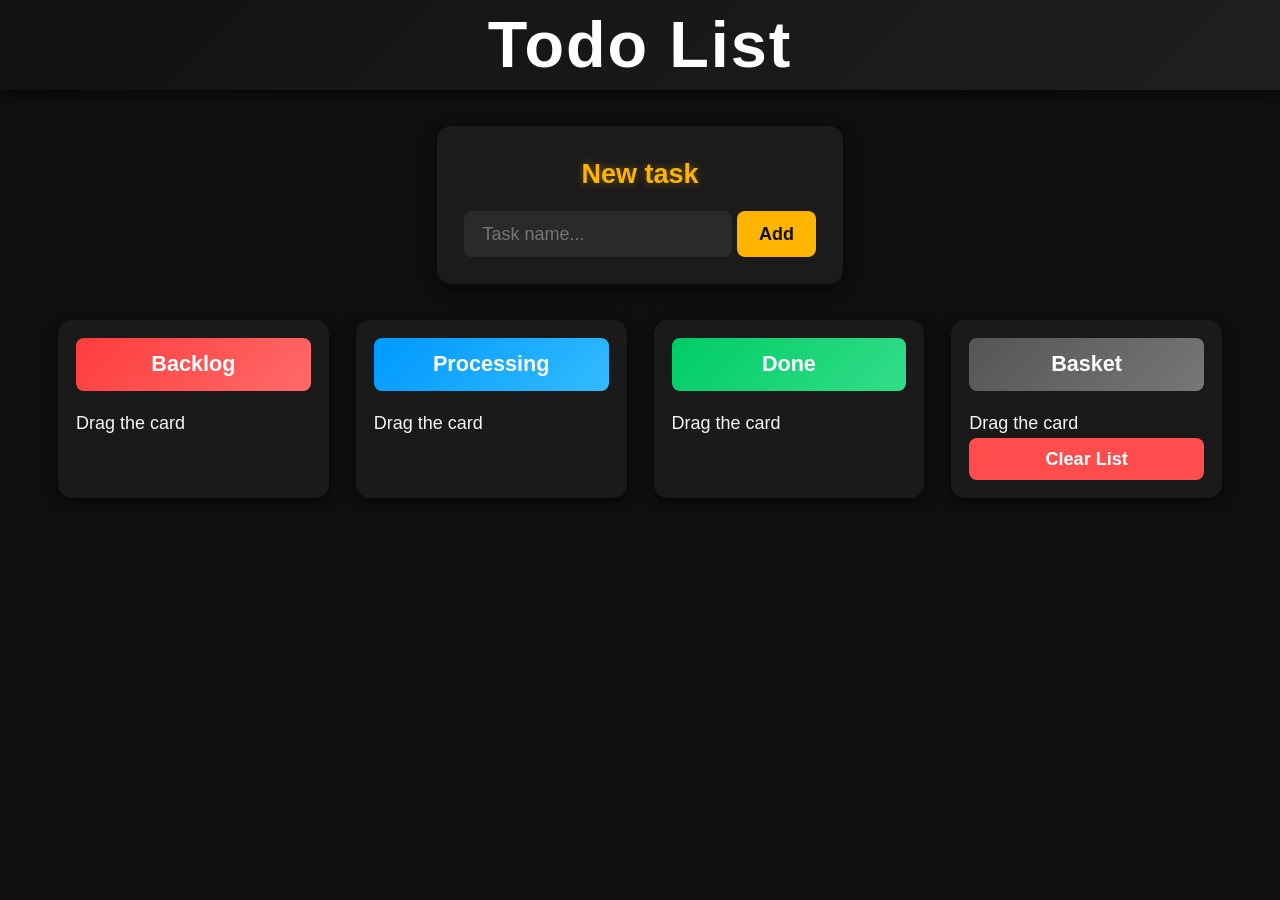
<file: index.html>
<!DOCTYPE html>
<html lang="ru">

<head>
    <meta charset="UTF-8">
    <link rel="stylesheet" href="styles/styles.css">
    <title>Mamun Abdullah</title>
</head>

<body class="app">
    <main class="app_main">
        <div class="app_inner">
            <section class="add-task">

            </section>
            <section class="taskboard">

            </section>
        </div>
    </main>
    <script src="src/main.js" type="module"></script>
</body>

</html>
</file>
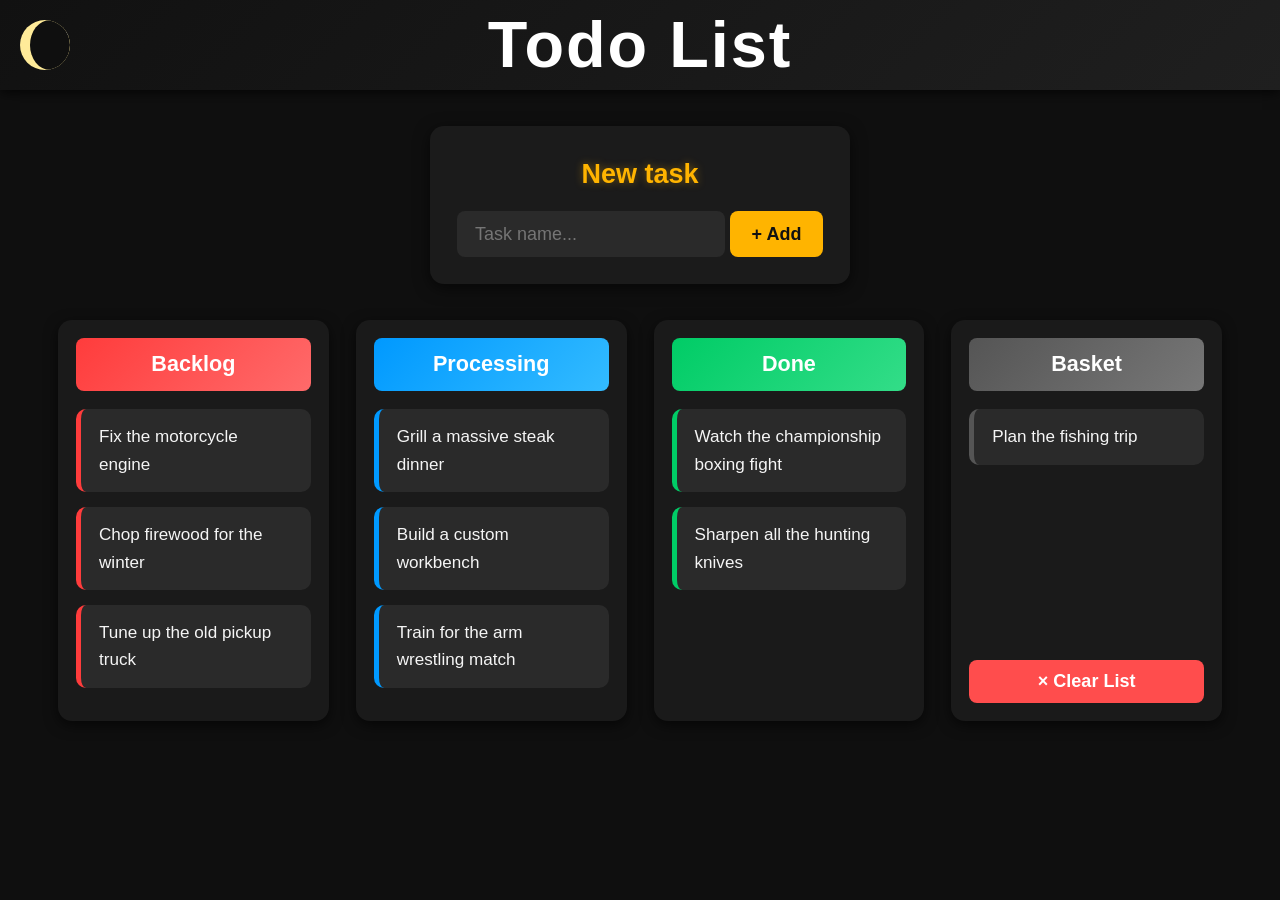
<file: markup/index.html>
<!DOCTYPE html>
<html lang="en">

<head>
    <meta charset="UTF-8">
    <meta name="viewport" content="width=device-width, initial-scale=1.0">
    <title>Mamun AbDullah</title>
    <link rel="stylesheet" href="../styles/styles.css">
</head>

<body>
    <header class="tasks-header">
        <div class="moon-container">
            <div class="crescent-moon">
                <div class="star star1"></div>
                <div class="star star2"></div>
                <div class="star star3"></div>
            </div>
        </div>
        <h1>Todo List</h1>
    </header>

    <main>
        <section class="add-task">
            <form>
                <h2>New task</h2>
                <input type="text" placeholder="Task name...">
                <button type="submit" class="add_button">+ Add</button>
            </form>
        </section>

        <section class="tasks">
            <div class="backlog-column">
                <div class="task_type">Backlog</div>
                <ul class="task_list">
                    <li>Fix the motorcycle engine</li>
                    <li>Chop firewood for the winter</li>
                    <li>Tune up the old pickup truck</li>
                </ul>
            </div>

            <div class="processing-column">
                <div class="task_type">Processing</div>
                <ul class="task_list">
                    <li>Grill a massive steak dinner</li>
                    <li>Build a custom workbench</li>
                    <li>Train for the arm wrestling match</li>
                </ul>
            </div>

            <div class="ready-column">
                <div class="task_type">Done</div>
                <ul class="task_list">
                    <li>Watch the championship boxing fight</li>
                    <li>Sharpen all the hunting knives</li>
                </ul>
            </div>

            <div class="basket-column">
                <div class="task_type">Basket</div>
                <ul class="task_list">
                    <li>Plan the fishing trip</li>
                </ul>
                <button class="clear_button">× Clear List</button>
            </div>
        </section>
    </main>
</body>

</html>
</file>
<file: styles/styles.css>
/* ===== GLOBAL STYLES ===== */
* {
  margin: 0;
  padding: 0;
  box-sizing: border-box;
  font-family: "Segoe UI", Roboto, sans-serif;
}

body,
html {
  background: #0f0f0f;
  color: #f5f5f5;
  line-height: 1.6;
  font-size: 18px;
}

/* ===== HEADER ===== */
.tasks-header {
  height: 90px;
  background: linear-gradient(135deg, #111, #1f1f1f);
  padding: 0 30px;
  display: flex;
  align-items: center;
  justify-content: center;
  box-shadow: 0 2px 12px rgba(0, 0, 0, 0.8);
  font-size: 1.8rem;
  font-weight: bold;
  color: #fff;
  letter-spacing: 2px;
  position: relative;
  text-align: center;
}

/* ===== CRESCENT MOON LOGO WITH STARS ===== */
.moon-container {
  position: absolute;
  left: 20px;
  top: 50%;
  transform: translateY(-50%);
  width: 50px;
  height: 50px;
}

.crescent-moon {
  width: 50px;
  height: 50px;
  border-radius: 50%;
  background: #ffeb99;
  position: relative;
  overflow: hidden;
}

.crescent-moon::after {
  content: '';
  position: absolute;
  width: 40px;
  height: 50px;
  background: #0f0f0f;
  border-radius: 50%;
  left: 10px;
  top: 0;
}

.star {
  position: absolute;
  width: 6px;
  height: 6px;
  background: #fff;
  border-radius: 50%;
  opacity: 0.8;
  animation: twinkle 2s infinite alternate;
}

.star1 {
  top: -5px;
  left: 35px;
  animation-delay: 0s;
}

.star2 {
  top: 10px;
  left: 45px;
  animation-delay: 0.5s;
}

.star3 {
  top: 25px;
  left: 30px;
  animation-delay: 1s;
}

@keyframes twinkle {
  0% {
    opacity: 0.3;
    transform: scale(0.6);
  }

  50% {
    opacity: 1;
    transform: scale(1);
  }

  100% {
    opacity: 0.3;
    transform: scale(0.6);
  }
}

/* ===== WRAPPER ===== */
main {
  padding: 50px;
  max-width: 1200px;
  margin: 2rem auto;
  padding: 0 1rem;
}

/* ===== NEW TASK PANEL ===== */
.add-task {
  background: #1b1b1b;
  border-radius: 14px;
  padding: 1.5rem;
  box-shadow: 0 4px 16px rgba(0, 0, 0, 0.6);
  margin-bottom: 2rem;
  animation: fadeIn 1s ease;
  display: flex;
  flex-direction: column;
  gap: 20px;
  color: #eee;
  width: fit-content;
  margin-left: auto;
  margin-right: auto;
}

.add-task h2 {
  margin-top: 0;
  margin-bottom: 15px;
  color: #ffb400;
  text-shadow: 0 0 8px rgba(255, 180, 0, 0.4);
  text-align: center;
}

.add-task input {
  font-size: 18px;
  padding: 0.7rem 1rem;
  border: none;
  border-radius: 8px;
  background: #2a2a2a;
  color: #eee;
  font-family: inherit;
  outline: none;
  transition: all 0.3s ease;
}

.add-task input:focus {
  background: #333;
  box-shadow: 0 0 10px #ffb40088;
}

.add_button {
  background: #ffb400;
  color: #111;
  font-size: 18px;
  font-weight: bold;
  border: none;
  border-radius: 8px;
  padding: 0.7rem 1.2rem;
  cursor: pointer;
  font-family: inherit;
  transition: all 0.3s ease;
  align-self: center;
}

.add_button:hover {
  background: #ffaa00;
  transform: translateY(-2px);
  box-shadow: 0 4px 12px rgba(255, 180, 0, 0.5);
}

/* ===== BOARD COLUMNS ===== */
.tasks {
  display: grid;
  grid-template-columns: repeat(auto-fit, minmax(250px, 1fr));
  margin-top: 30px;
  gap: 1.5rem;
  font-size: 18px;
}

.task_list {
  list-style: none;
  padding: 0;
  margin: 0;
  flex: 1;
  display: flex;
  flex-direction: column;
}

.task_list li {
  background: #2a2a2a;
  padding: 0.8rem 1rem;
  border-radius: 10px;
  margin-bottom: 0.8rem;
  font-size: 0.95rem;
  transition: all 0.3s ease;
  cursor: pointer;
  max-width: 250px;
  border-left: none;
  /* Overridden per column */
}

.task_list li:hover {
  background: #333;
  transform: translateX(5px);
  box-shadow: 0 4px 10px rgba(0, 0, 0, 0.5);
}

.task_type {
  justify-self: start;
  font-weight: 600;
  padding: 0.5rem;
  border-radius: 8px;
  font-size: 1.2rem;
  margin-bottom: 1rem;
  text-align: center;
  background: none;
  /* Overridden per column */
}

.clear_button {
  margin-top: auto;
  padding: 0.6rem;
  background: #ff4d4d;
  border: none;
  border-radius: 8px;
  color: white;
  font-size: 18px;
  font-weight: bold;
  cursor: pointer;
  font-family: inherit;
  transition: all 0.3s ease;
  display: flex;
  align-items: center;
  justify-content: center;
  white-space: nowrap;
  width: 100%;
}

.clear_button:hover {
  background: #ff2d2d;
  transform: scale(1.05);
}

/* ===== COLUMN-SPECIFIC STYLES ===== */
.backlog-column .task_type {
  background: linear-gradient(135deg, #ff3c3c, #ff6a6a);
  color: #fff;
}

.backlog-column .task_list li {
  background: #2a2a2a;
  border-left: 5px solid #ff3c3c;
  color: #f5f5f5;
}

.processing-column .task_type {
  background: linear-gradient(135deg, #0099ff, #33bbff);
  color: #fff;
}

.processing-column .task_list li {
  background: #2a2a2a;
  border-left: 5px solid #0099ff;
  color: #f5f5f5;
}

.ready-column .task_type {
  background: linear-gradient(135deg, #00cc66, #33dd88);
  color: #fff;
}

.ready-column .task_list li {
  background: #2a2a2a;
  border-left: 5px solid #00cc66;
  color: #f5f5f5;
}

.basket-column .task_type {
  background: linear-gradient(135deg, #555, #777);
  color: #fff;
}

.basket-column .task_list li {
  background: #2a2a2a;
  border-left: 5px solid #555;
  color: #f5f5f5;
}

.basket-column .clear_button {
  background: #ff4d4d;
}

/* ===== COLUMN CONTAINER STYLES ===== */
.backlog-column,
.processing-column,
.ready-column,
.basket-column {
  background: #1a1a1a;
  border-radius: 14px;
  padding: 1rem;
  box-shadow: 0 4px 14px rgba(0, 0, 0, 0.6);
  display: flex;
  flex-direction: column;
  animation: slideUp 1s ease;
}

/* ===== ANIMATIONS ===== */
@keyframes fadeIn {
  from {
    opacity: 0;
    transform: translateY(20px);
  }

  to {
    opacity: 1;
    transform: translateY(0);
  }
}

@keyframes slideUp {
  from {
    opacity: 0;
    transform: translateY(40px);
  }

  to {
    opacity: 1;
    transform: translateY(0);
  }
}
</file>
